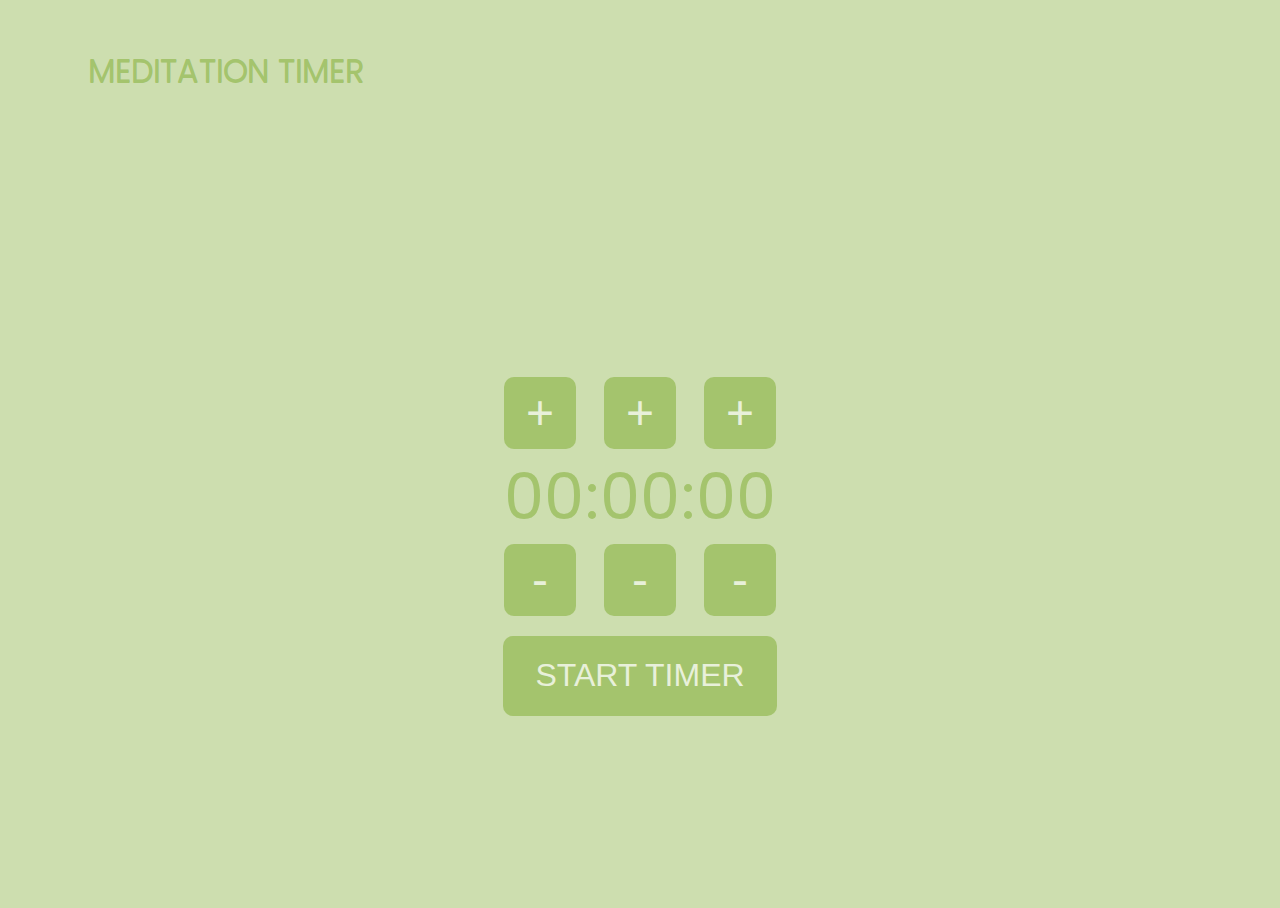
<file: index.html>
<!DOCTYPE html>
<html>

<head>
  <meta charset="UTF-8" />

  <link rel="stylesheet" type="text/css" href="styles/index.processed.css">
  <link href="https://fonts.googleapis.com/css?family=Poppins" rel="stylesheet">

  <script type="text/javascript" src="https://ajax.googleapis.com/ajax/libs/jquery/3.2.0/jquery.min.js"></script>
  <script type="text/javascript" src="scripts/index.js"></script>
  <meta name="viewport" content="width=device-width">

  <title>Meditation Timer</title>
</head>

<body>
  <div id="wrapper">
    <nav role="navigation">
      <div id="nav-links" class="row">
        <a href="#home">MEDITATION TIMER</a>
      </div>
    </nav>
    <main>
      <div id="timer-wrapper">
        <div class="row controls">
          <button id="add-hours" class="btn btn-default btn-control">+</button>
          <button id="add-minutes" class="btn btn-default btn-control btn-center">+</button>
          <button id="add-seconds" class="btn btn-default btn-control">+</button>
        </div>
        <div class="row timer-text">
          <span id="hours" class="timer-int">00</span>:<span id="minutes" class="timer-int">00</span>:<span id="seconds" class="timer-int">00</span>
        </div>
        <div class="row controls">
          <button id="subtract-hours" class="btn btn-default btn-control">-</button>
          <button id="subtract-minutes" class="btn btn-default btn-control btn-center">-</button>
          <button id="subtract-seconds" class="btn btn-default btn-control">-</button>
        </div>
        <button id="btn-start" class="btn btn-default">START TIMER</button>
        <div id="stoppause-control" class="row">
          <button id="btn-stop" class="btn btn-stop-pause">STOP</button>
          <button id="btn-pause" class="btn btn-stop-pause">PAUSE</button>
        </div>
      </div>
    </main>
    <audio id="timer-end" src="sounds/timer-end.mp3" type="audio/mpeg"/>
  </div>
</body>

</html>
</file>
<file: styles/index.processed.css>
* {
  -webkit-box-sizing: border-box;
  -moz-box-sizing: border-box;
  box-sizing: border-box;
}

*:focus {
  outline: none;
}

html {
  font-family: 'Poppins', sans-serif;
  background: #CDDEAF;
  color: #A4C46D;
}

html,
body {
  height: 100%;
  overflow: hidden;
}

main {
  height: 100%;
  display: flex;
  align-items: center;
  justify-content: center;
}

#wrapper {
  background-color: #CDDEAF;
  margin: 0 auto;
  width: 100%;
  height: 100%;
  position: relative;
  overflow: hidden;
}

.btn {
  border: none;
  text-align: center;
  border-radius: 10px;
}

.btn-default {
  background-color: #A4C46D;
  color: #e8f0da;
}

.btn-default:hover {
  background-color: #bbd391;
}

.btn-default:active {
  background-color: #c6daa3;
}

.btn-control {
  width: 72px;
  height: 72px;
  font-size: 3em;
}

.btn-center {
  margin: 0 18pt;
}

.btn-stop-pause {
  width: 49%;
  height: 80px;
  font-size: 1.8em;
  padding: 0;
}

#btn-start {
  font-size: 2em;
  margin-top: 20px;
  border-radius: 10px;
  width: 100%;
  height: 80px;
}

#btn-stop {
  border-top-right-radius: 0px;
  border-bottom-right-radius: 0px;
  background-color: #E4572E;
  color: #f6c4b5;
}

#btn-stop:hover {
  background-color: #ea7b5b;
}

#btn-stop:active {
  background-color: #ed8d72;
}

#btn-pause {
  border-top-left-radius: 0px;
  border-bottom-left-radius: 0px;
  background-color: #FFC914;
  color: #ffecad;
}

#btn-pause:hover {
  background-color: #ffd547;
}

#btn-pause:active {
  background-color: #ffdb61;
}

#nav-links {
  padding: 40px 0 0 80px;
}

#nav-links a {
  color: #A4C46D;
  font-size: 2em;
  text-shadow: 0px -1px 0px #A4C46D;
  padding-right: 30px;
  text-decoration: none;
}

#nav-links a:hover {
  transition: all 150ms linear;
  color: #e8f0da;
  text-shadow: 0px -1px 0px #e8f0da;
}

#timer-wrapper {
  margin: 0 auto;
}

#timer-wrapper .timer-text {
  font-size: 4em;
}

#timer-wrapper .row {
  text-align: center;
}

#timer-wrapper .row .timer-int {
  display: inline-block;
  width: 82px;
}

#stoppause-control {
  margin-top: 20px;
  display: none;
}
</file>
